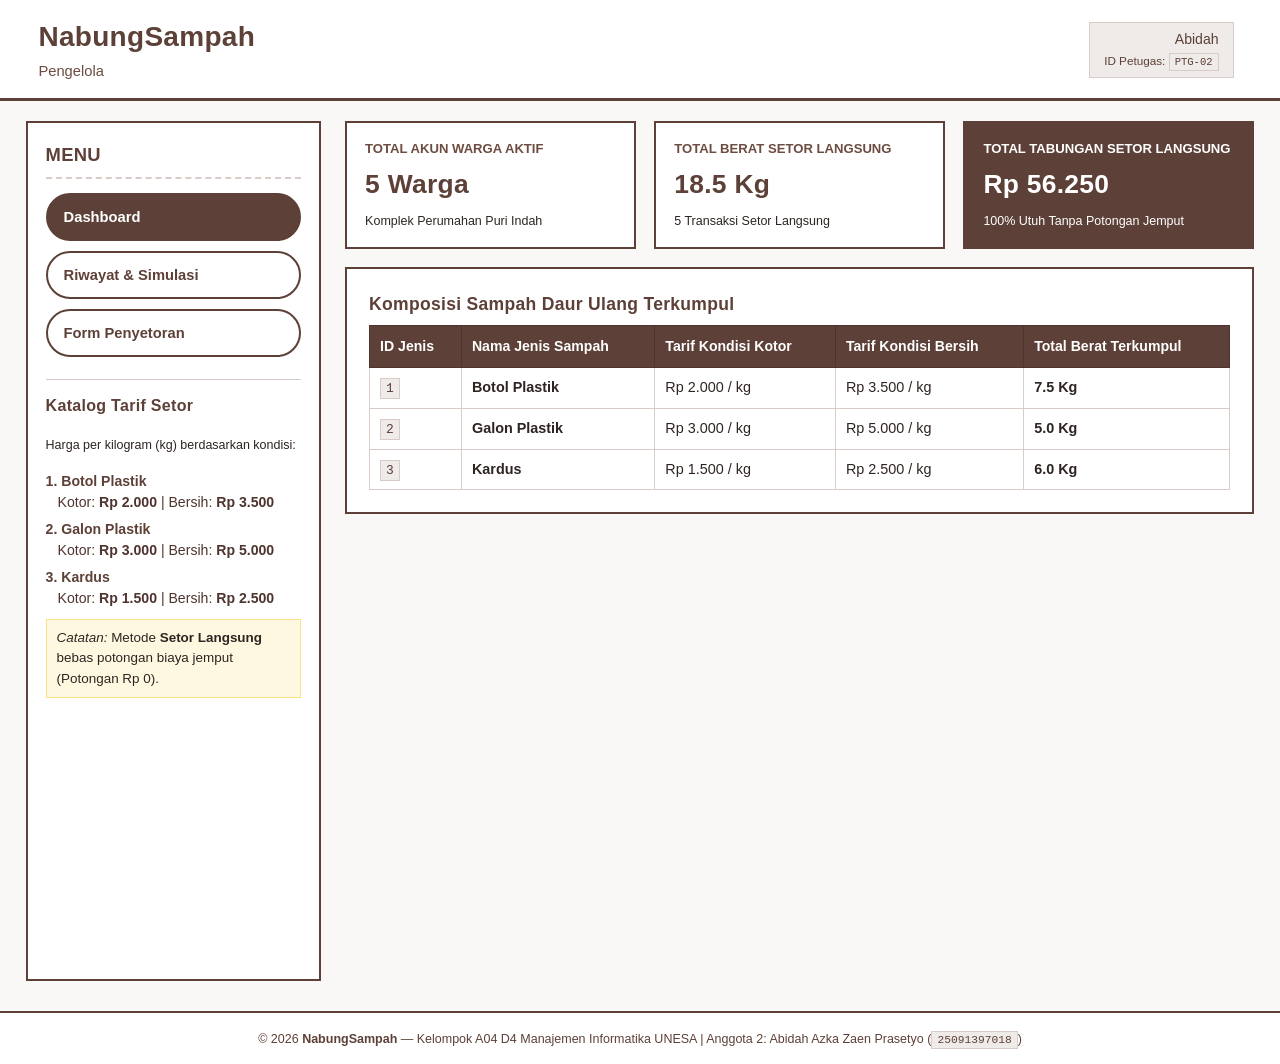
<file: index.html>
<!DOCTYPE html>
<html lang="id">
<head>
    <meta charset="UTF-8" />
    <meta name="viewport" content="width=device-width, initial-scale=1.0" />
    <title>NabungSampah - Dashboard Pengelola Bank Sampah</title>
    <link rel="stylesheet" type="text/css" href="css/style.css" />
</head>
<body>
    <header id="header">
        <div class="header-left">
            <h1>NabungSampah</h1>
            <p class="subtitle">
                Pengelola
            </p>
        </div>
        <div class="header-right">
            <div class="petugas-badge" onmouseover="ubahSorotPetugas(this, true)" onmouseout="ubahSorotPetugas(this, false)">
                Abidah<br/>
                <small>ID Petugas: <code>PTG-02</code></small>
            </div>
        </div>
        <div class="clear"></div>
    </header>

    <!-- WRAPPER UTAMA DASHBOARD -->
    <div id="dashboard-wrapper">

        <!-- SIDEBAR NAVIGASI KIRI (Wireframe Dashboard 4.4.1) -->
        <aside id="sidebar">
            <nav id="navigation">
                <h2>Menu</h2>
                <ul class="nav-list">
                    <li>
                        <a href="javascript:void(0)" id="nav-home" class="nav-link active" onclick="muatHalamanAjax('home', this)">
                            Dashboard
                        </a>
                    </li>
                    <li>
                        <a href="javascript:void(0)" id="nav-riwayat" class="nav-link" onclick="muatHalamanAjax('riwayat.html', this)">
                            Riwayat & Simulasi
                        </a>
                    </li>
                    <li>
                        <a href="javascript:void(0)" id="nav-setor" class="nav-link" onclick="muatHalamanAjax('setor.html', this)">
                            Form Penyetoran
                        </a>
                    </li>
                </ul>
            </nav>

            <!-- Informasi Katalog Harga Sampah (Mengacu tabel waste_types & waste_prices) -->
            <div class="sidebar-info">
                <h3>Katalog Tarif Setor</h3>
                <p><small>Harga per kilogram (kg) berdasarkan kondisi:</small></p>
                <dl class="tarif-list">
                    <dt>1. Botol Plastik</dt>
                    <dd>Kotor: <b>Rp 2.000</b> | Bersih: <b>Rp 3.500</b></dd>
                    <dt>2. Galon Plastik</dt>
                    <dd>Kotor: <b>Rp 3.000</b> | Bersih: <b>Rp 5.000</b></dd>
                    <dt>3. Kardus</dt>
                    <dd>Kotor: <b>Rp 1.500</b> | Bersih: <b>Rp 2.500</b></dd>
                </dl>
                <p class="note-box">
                    <em>Catatan:</em> Metode <strong>Setor Langsung</strong> bebas potongan biaya jemput (Potongan Rp 0).
                </p>
            </div>
        </aside>

        <!-- BAGIAN KANAN: RINGKASAN STATISTIK & KONTEN UTAMA AJAX -->
        <main id="main-area">

            <!-- 3 KARTU RINGKASAN STATISTIK -->
            <section id="summary-section">
                <div class="stat-card" ondblclick="infoKartuStatistik('warga')">
                    <span class="stat-label">Total Akun Warga Aktif</span>
                    <h2 id="stat-total-warga">0 Warga</h2>
                    <small>Komplek Perumahan Puri Indah</small>
                </div>

                <div class="stat-card" ondblclick="infoKartuStatistik('berat')">
                    <span class="stat-label">Total Berat Setor Langsung</span>
                    <h2 id="stat-total-berat">0.0 Kg</h2>
                    <small id="stat-total-transaksi">0 Transaksi Tercatat</small>
                </div>

                <div class="stat-card stat-card-highlight" ondblclick="infoKartuStatistik('nominal')">
                    <span class="stat-label">Total Tabungan Setor Langsung</span>
                    <h2 id="stat-total-nominal">Rp 0</h2>
                    <small>100% Utuh Tanpa Potongan Jemput</small>
                </div>
                <div class="clear"></div>
            </section>

            <!-- INDIKATOR LOADING AJAX -->
            <div id="loading-indicator" style="display: none;">
                Memuat halaman via XMLHttpRequest (Ajax)... Mohon tunggu...
            </div>

            <!-- KONTAINER UTAMA YANG DIMUAT SECARA DINAMIS VIA AJAX -->
            <section id="ajax-container">
                <!-- Konten default Beranda Dashboard akan dirender saat inisialisasi -->
            </section>

        </main>

        <div class="clear"></div>
    </div>

    <!-- POP-UP MODAL BERHASIL / GAGAL (Sesuai Wireframe 4.4.1 Poin 4) -->
    <div id="popup-overlay" class="modal-overlay" style="display: none;">
        <div class="modal-box">
            <div id="popup-icon" class="modal-circle-icon">&#10003;</div>
            <h3 id="popup-title"> Judul Pop-Up </h3>
            <p id="popup-message">Pesan rincian transaksi akan tampil di sini.</p>
            <div class="modal-actions">
                <button type="button" id="popup-btn-ok" class="btn-primary" onclick="tutupPopup()">OK</button>
            </div>
        </div>
    </div>

    <!-- FOOTER (Sesuai Struktur Semantik HTML5) -->
    <footer id="footer">
        <small>
            &copy; 2026 <strong>NabungSampah</strong> &mdash; Kelompok A04 D4 Manajemen Informatika UNESA | 
            Anggota 2: Abidah Azka Zaen Prasetyo (<code>25091397018</code>)
        </small>
    </footer>

    <!-- Penggunaan External JavaScript sesuai materi 0501_javascript.pptx -->
    <script src="js/script.js"></script>
</body>
</html>
</file>
<file: css/style.css>
/* ==========================================================================
   FILE: css/style.css
   LANDASAN MATERI: 0401_css.pptx (External Style Sheet, Selectors, Box Model,
   Float Layout, Relative Units, Pseudo-Classes, Shorthand)
   DESIGN GUIDELINE PROPOSAL:
   - Primary Color (Dark Brown) : #5D4037 | rgb(93, 64, 55)
   - Background / White         : #FFFFFF | rgb(255, 255, 255)
   - Heading Font               : "Segoe UI Black", "Segoe UI", sans-serif
   - Paragraph Font             : "Segoe UI", Tahoma, Geneva, Verdana, sans-serif
   ========================================================================== */

/* Universal Selector (0401_css.pptx) */
* {
    box-sizing: border-box;
}

/* Element Selector Tunggal (0401_css.pptx) */
body {
    margin: 0;
    padding: 0;
    background-color: #FAF8F6;
    color: #2E2421;
    font-family: "Segoe UI", Tahoma, Geneva, Verdana, sans-serif;
    font-size: 15px;
    line-height: 1.5;
}

/* Group Selector untuk Heading sesuai Design Guideline Proposal */
h1, h2, h3, h4, h5, h6 {
    font-family: "Segoe UI Black", "Segoe UI", Arial, sans-serif;
    color: #5D4037;
    margin-top: 0;
    margin-bottom: 8px;
    letter-spacing: 0.3px;
}

p, span, li, td, th, label, input, select, textarea, button {
    font-family: "Segoe UI", Tahoma, Geneva, Verdana, sans-serif;
}

code {
    background-color: #EFEBE9;
    color: #5D4037;
    padding: 2px 5px;
    border: 1px solid #D7CCC8;
    font-family: Consolas, monospace;
    font-size: 0.9em;
}

/* Utility Clearfix untuk Float Layout (0401_css.pptx) */
.clear {
    clear: both;
}

/* ==========================================================================
   HEADER UTAMA (#header - Identifier Selector)
   ========================================================================== */
#header {
    background-color: #FFFFFF;
    border-bottom: 3px solid #5D4037;
    padding: 16px 3%;
}

.header-left {
    float: left;
    width: 58%;
}

.header-left h1 {
    font-size: 1.75rem;
    margin-bottom: 2px;
}

.reg-mark {
    font-size: 0.9rem;
    font-weight: normal;
}

.subtitle {
    margin: 0;
    color: #6D4C41;
    font-size: 0.92rem;
}

.header-right {
    float: right;
    width: 40%;
    text-align: right;
    padding-top: 6px;
}

.petugas-badge {
    display: inline-block;
    background-color: #EFEBE9;
    color: #5D4037;
    border: 1px solid #D7CCC8;
    padding: 6px 14px;
    margin-right: 8px;
    margin-bottom: 4px;
    font-size: 0.88rem;
    cursor: pointer;
}

/* ==========================================================================
   LAYOUT UTAMA DASHBOARD (Sidebar Kiri + Konten Kanan - Responsive %)
   ========================================================================== */
#dashboard-wrapper {
    width: 96%;
    margin: 20px auto;
}

#sidebar {
    float: left;
    width: 24%;
    background-color: #FFFFFF;
    border: 2px solid #5D4037;
    padding: 18px;
    
    position: sticky;        
    top: 20px;            
    height: calc(100vh - 40px);
    overflow-y: auto;          
}

#main-area {
    float: right;
    width: 74%;
}

/* ==========================================================================
   NAVIGASI SIDEBAR (Descendant & Pseudo-Class Selectors)
   ========================================================================== */
#navigation h2 {
    font-size: 1.15rem;
    border-bottom: 2px dashed #D7CCC8;
    padding-bottom: 8px;
    margin-bottom: 14px;
    text-transform: uppercase;
}

/* CSS Lists (0401_css.pptx) */
ul.nav-list {
    list-style-type: none;
    margin: 0;
    padding: 0;
}

ul.nav-list li {
    margin-bottom: 10px;
}

ul.nav-list li a.nav-link {
    display: block;
    padding: 11px 16px;
    text-decoration: none;
    color: #5D4037;
    background-color: #FFFFFF;
    border: 2px solid #5D4037;
    border-radius: 25px;
    font-weight: bold;
    font-size: 0.92rem;
}

/* Pseudo-Class Selectors :hover dan .active (0401_css.pptx & Design Guideline) */
ul.nav-list li a.nav-link:hover {
    background-color: #EFEBE9;
}

ul.nav-list li a.nav-link.active {
    background-color: #5D4037;
    color: #FFFFFF;
}

.sidebar-info {
    margin-top: 22px;
    padding-top: 14px;
    border-top: 1px solid #D7CCC8;
}

.sidebar-info h3 {
    font-size: 1rem;
    margin-bottom: 4px;
}

dl.tarif-list {
    margin: 8px 0;
    font-size: 0.88rem;
}

dl.tarif-list dt {
    font-weight: bold;
    color: #5D4037;
    margin-top: 6px;
}

dl.tarif-list dd {
    margin-left: 12px;
    color: #4E342E;
}

.note-box {
    background-color: #FFF8E1;
    border: 1px solid #FFE082;
    padding: 8px 10px;
    font-size: 0.84rem;
    margin-top: 10px;
}

/* ==========================================================================
   3 KARTU RINGKASAN STATISTIK (Wireframe 4.4.1 Dashboard)
   ========================================================================== */
#summary-section {
    margin-bottom: 18px;
}

.stat-card {
    float: left;
    width: 32%;
    margin-right: 2%;
    background-color: #FFFFFF;
    border: 2px solid #5D4037;
    padding: 16px 18px;
    cursor: pointer;
}

.stat-card.stat-card-highlight {
    margin-right: 0;
    background-color: #5D4037;
    color: #FFFFFF;
}

.stat-card.stat-card-highlight h2,
.stat-card.stat-card-highlight .stat-label,
.stat-card.stat-card-highlight small {
    color: #FFFFFF;
}

.stat-label {
    display: block;
    font-size: 0.82rem;
    text-transform: uppercase;
    color: #6D4C41;
    font-weight: bold;
}

.stat-card h2 {
    font-size: 1.65rem;
    margin: 6px 0 4px 0;
}

/* ==========================================================================
   PANEL KONTEN UTAMA & KOMPONEN TOMBOL (Design Guideline 4.4.3)
   ========================================================================== */
.content-panel {
    background-color: #FFFFFF;
    border: 2px solid #5D4037;
    padding: 22px;
    margin-bottom: 20px;
}

.panel-header {
    border-bottom: 1px solid #D7CCC8;
    padding-bottom: 10px;
    margin-bottom: 16px;
}

/* Primary Button & Secondary Button sesuai Design Guideline Halaman 18 Proposal */
.btn-primary {
    background-color: #5D4037;
    color: #FFFFFF;
    border: 2px solid #5D4037;
    border-radius: 30px;
    padding: 10px 24px;
    font-weight: bold;
    font-size: 0.95rem;
    cursor: pointer;
}

.btn-primary:hover {
    background-color: #3E2723;
    border-color: #3E2723;
}

.btn-secondary {
    background-color: #FFFFFF;
    color: #5D4037;
    border: 2px solid #5D4037;
    border-radius: 30px;
    padding: 10px 24px;
    font-weight: bold;
    font-size: 0.95rem;
    cursor: pointer;
}

.btn-secondary:hover {
    background-color: #EFEBE9;
}

.btn-danger {
    background-color: #FFFFFF;
    color: #B71C1C;
    border: 2px solid #B71C1C;
    border-radius: 20px;
    padding: 5px 12px;
    font-weight: bold;
    font-size: 0.82rem;
    cursor: pointer;
}

.btn-danger:hover {
    background-color: #B71C1C;
    color: #FFFFFF;
}

.btn-sm {
    padding: 6px 14px;
    font-size: 0.84rem;
}

/* ==========================================================================
   TABEL DATA & FILTER BAR (Tugas 2.b)
   ========================================================================== */
.table-responsive {
    width: 100%;
    overflow-x: auto;
}

table.custom-table {
    width: 100%;
    border-collapse: collapse;
    border: 1px solid #5D4037;
    margin-top: 8px;
}

table.custom-table th {
    background-color: #5D4037;
    color: #FFFFFF;
    text-align: left;
    font-size: 0.88rem;
    padding: 10px;
    border: 1px solid #4E342E;
}

table.custom-table td {
    padding: 9px 10px;
    border: 1px solid #D7CCC8;
    font-size: 0.9rem;
    vertical-align: middle;
}

table.custom-table tbody tr:hover {
    background-color: #F5F0EE;
}

.summary-row td {
    background-color: #EFEBE9;
    border-top: 2px solid #5D4037;
    font-size: 0.95rem;
}

.highlight-nominal {
    color: #5D4037;
    font-size: 1.05rem;
}

.badge-bersih {
    background-color: #E8F5E9;
    color: #1B5E20;
    border: 1px solid #81C784;
    padding: 2px 8px;
    font-weight: bold;
    font-size: 0.8rem;
}

.badge-kotor {
    background-color: #FFF3E0;
    color: #E65100;
    border: 1px solid #FFB74D;
    padding: 2px 8px;
    font-weight: bold;
    font-size: 0.8rem;
}

.filter-bar {
    background-color: #F5F0EE;
    border: 1px solid #D7CCC8;
    padding: 14px;
    margin-bottom: 14px;
}

.filter-group {
    float: left;
    width: 27%;
    margin-right: 2%;
}

.filter-group.filter-action {
    width: 13%;
    margin-right: 0;
    padding-top: 22px;
    text-align: right;
}

.filter-group label {
    display: block;
    font-weight: bold;
    font-size: 0.84rem;
    color: #5D4037;
    margin-bottom: 4px;
}

.simulasi-actions {
    margin-bottom: 12px;
}

.table-footer-note {
    font-size: 0.85rem;
    color: #5D4037;
    margin-top: 8px;
    font-weight: bold;
}

/* ==========================================================================
   FORMULIR TRANSAKSI & VALIDASI (Tugas 2.c & Attribute Selectors)
   ========================================================================== */
.form-fieldset {
    border: 1px solid #BCAAA4;
    padding: 16px;
    margin-bottom: 18px;
    background-color: #FFFFFF;
}

.form-fieldset legend {
    font-weight: bold;
    color: #5D4037;
    padding: 0 8px;
    font-size: 0.98rem;
}

.form-row {
    margin-bottom: 12px;
}

.form-col {
    float: left;
    width: 32%;
    margin-right: 2%;
}

.form-col:last-of-type {
    margin-right: 0;
}

.form-col-full {
    width: 100%;
    clear: both;
}

.form-col label,
.form-col-full label {
    display: block;
    font-weight: bold;
    color: #5D4037;
    margin-bottom: 6px;
    font-size: 0.9rem;
}

.req {
    color: #C62828;
}

/* Attribute Selectors (0401_css.pptx) */
input[type="text"],
input[type="number"],
input[type="date"],
input[type="search"],
select,
textarea {
    width: 100%;
    padding: 8px 10px;
    border: 1px solid #8D6E63;
    background-color: #FFFFFF;
    color: #2E2421;
    font-size: 0.92rem;
}

input.input-readonly {
    background-color: #EFEBE9;
    font-weight: bold;
    color: #5D4037;
}

.radio-group {
    background-color: #FAF8F6;
    border: 1px solid #D7CCC8;
    padding: 8px 10px;
}

label.radio-label {
    display: block;
    font-weight: normal;
    color: #2E2421;
    margin-bottom: 4px;
    cursor: pointer;
    font-size: 0.86rem;
}

.field-hint {
    display: block;
    color: #795548;
    font-size: 0.78rem;
    margin-top: 4px;
}

.calc-summary-box {
    background-color: #EFEBE9;
    border: 2px solid #5D4037;
    padding: 14px;
    margin: 14px 0;
}

.calc-item {
    float: left;
    width: 24%;
    margin-right: 1%;
}

.calc-item.calc-total {
    margin-right: 0;
    border-left: 2px dashed #8D6E63;
    padding-left: 12px;
}

.calc-item span {
    display: block;
    font-size: 0.8rem;
    color: #5D4037;
}

.calc-item strong {
    font-size: 1.1rem;
    color: #3E2723;
}

.calc-item.calc-total strong {
    font-size: 1.3rem;
    color: #1B5E20;
}

.alert-error {
    background-color: #FFEBEE;
    border: 2px solid #C62828;
    color: #B71C1C;
    padding: 12px 16px;
    margin-bottom: 16px;
}

.alert-error ul {
    margin: 6px 0 0 18px;
    padding: 0;
}

#loading-indicator {
    background-color: #FFF8E1;
    border: 1px dashed #5D4037;
    color: #5D4037;
    padding: 12px;
    text-align: center;
    font-weight: bold;
    margin-bottom: 14px;
}

/* ==========================================================================
   POP-UP MODAL (Sesuai Wireframe 4.4.1 Poin 4: Lingkaran Atas + Pesan + Tombol)
   ========================================================================== */
.modal-overlay {
    position: fixed;
    top: 0;
    left: 0;
    width: 100%;
    height: 100%;
    background-color: rgba(46, 36, 33, 0.65);
    z-index: 999;
}

.modal-box {
    width: 90%;
    max-width: 440px;
    background-color: #FFFFFF;
    border: 3px solid #5D4037;
    margin: 10vh auto 0 auto;
    padding: 28px 24px;
    text-align: center;
}

.modal-circle-icon {
    width: 68px;
    height: 68px;
    line-height: 64px;
    border-radius: 50%;
    border: 3px solid #5D4037;
    background-color: #EFEBE9;
    color: #5D4037;
    font-size: 2rem;
    font-weight: bold;
    margin: 0 auto 16px auto;
}

.modal-actions {
    margin-top: 20px;
}

.modal-actions .btn-primary {
    width: 80%;
}

/* ==========================================================================
   FOOTER (#footer) & RESPONSIVE MEDIA QUERIES
   ========================================================================== */
#footer {
    background-color: #FFFFFF;
    border-top: 2px solid #5D4037;
    text-align: center;
    padding: 14px;
    margin-top: 30px;
    color: #5D4037;
}

@media screen and (max-width: 900px) {
    .header-left,
    .header-right,
    #sidebar,
    #main-area,
    .stat-card,
    .filter-group,
    .filter-group.filter-action,
    .form-col,
    .calc-item {
        float: none;
        width: 100%;
        margin-right: 0;
        margin-bottom: 12px;
        text-align: left;
    }

    #sidebar {
        position: static;
        height: auto;
        overflow-y: visible;
    }

    .calc-item.calc-total {
        border-left: none;
        border-top: 1px dashed #8D6E63;
        padding-left: 0;
        padding-top: 8px;
    }
}

    .calc-item.calc-total {
        border-left: none;
        border-top: 1px dashed #8D6E63;
        padding-left: 0;
        padding-top: 8px;
    }
</file>
